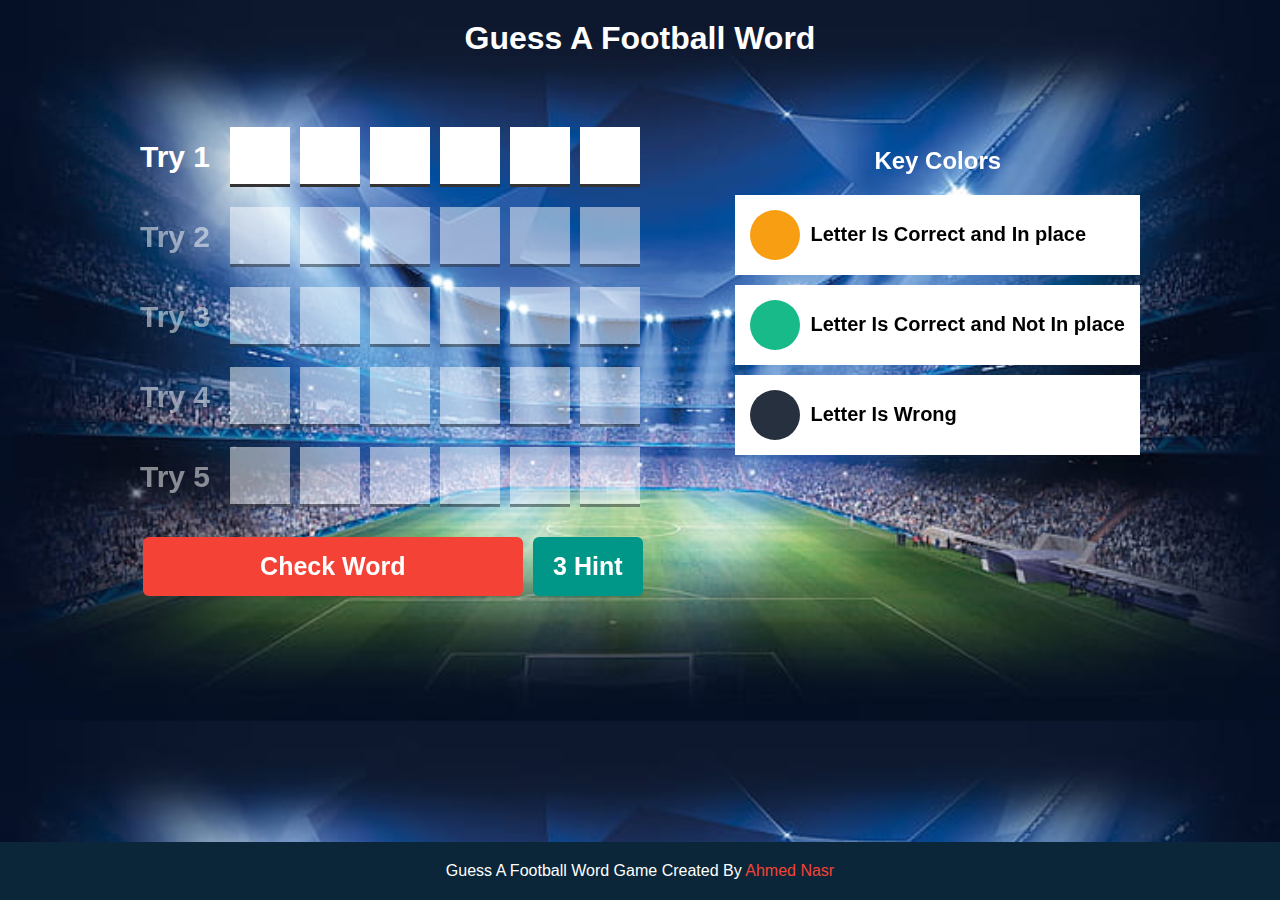
<file: index.html>
<!DOCTYPE html>
<html lang="en">
<head>
    <meta charset="UTF-8">
    <meta name="viewport" content="width=device-width, initial-scale=1.0">
    <title></title>

    <link rel="stylesheet" href="CSS/style.css">
</head>
<body>
    <h1></h1>
    <div class="guess-game">
        <div class="game-area">
            <div class="inputs"></div>
            <div class="control">
                <button class="check">Check Word</button>
                <button class="hint"><span></span> Hint</button>
            </div>    
            <div class="message"></div>
        </div>
        <div class="key-colors">
            <h2>Key Colors</h2>
            
            <div class="key-color">
                <div class="key in-place"></div>
                <div class="key-text">Letter Is Correct and In place</div>
            </div>
            <div class="key-color">
                <div class="key not-in-place"></div>
                <div class="key-text">Letter Is Correct and Not In place</div>
            </div>
            <div class="key-color">
                <div class="key wrong"></div>
                <div class="key-text">Letter Is Wrong</div>
            </div>

        </div>
    </div>
    <!-- <br><br><br><br> -->
    <footer></footer>
    <script src="JS/main.js"></script>
</body>
</html>
</file>
<file: CSS/style.css>
*{
    box-sizing: border-box;
}
:root{
    --primary-color: #f44336;
}
body{
    margin: 0;
    background-color: #eee;
    background-image: url(../Images/champions-league-stadium-football-sports-game-soccer-stadium-wallpaper-preview.jpg);
    background-size: cover;
    color: white;
    font-family: Arial, Helvetica, sans-serif;
}
p{
  color: black;
}

h1{
    text-align: center;
    padding: 20px;
    margin: 0 0 50px;
    /* background-color: white; */
    color: white;
}

.guess-game
{
    text-align: center;
    width: 1000px;
    margin: 20px auto;
    display: flex;
    align-items: flex-start;
    justify-content: space-between;

    .game-area
    {
       .inputs{
        >div{
            margin-bottom: 20px;
            display: flex;
            justify-content: center;
            align-items: center;
            span{
                font-size: 30px;
                margin-right: 15px;
                font-weight: bold;
                /* width: 10%; */
            }
            input{
                margin: 0 5px;
                width: 60px;
                height: 60px;
                text-align: center;
                font-size: 50px;
                caret-color: var(--primary-color);
                background-color: white;
                border: none;
                border-bottom: 3px solid #333;
                &:focus{
                    outline: #ccc;
                }
                &.yes-in-place 
                {
                    background-color: #f89e13;
                    border:  #f89e13;
                    color: white;
                }
                  &.not-in-place
                   {
                    background-color: #18ba89;
                    border:  #18ba89;
                    color: white;
                    
                  }
                  &.wrong 
                  {
                    background-color: #27303f;
                    border:  #27303f;
                    color: white;
                   
                  }
            }

        }
        .disabled-inputs{
            opacity: 0.5;
            pointer-events: none;
        }
       }
       .control {
        display: flex;
        justify-content: center;
        align-items: center;
        width: 500px;
        margin: 30px auto;
        gap: 10px;
        .check {
          background-color: var(--primary-color);
          flex: 1;
        }
        .hint {
          background-color: #009688;
          width: fit-content;
        }
        button {
          border: none;
          font-size: 25px;
          padding: 15px 20px;
          border-radius: 6px;
          color: white;
          cursor: pointer;
          font-weight: bold;
        }
        button:disabled {
          background-color: black;
          opacity: 0.4;
          cursor: no-drop;
        }
      }
    }
    .key-colors
    {
        /* width: 30%; */
        .key-color
        {
            display: flex;
            align-items: center;
            padding: 15px;
            background-color: white;
            margin-bottom: 10px;
            color: black;
        }
        .key
        {
            width: 50px;
            height: 50px;
            border-radius: 50%;
            margin-right: 10px;
            
            &.in-place 
            {
                background-color: #f89e13;
            }
              &.not-in-place
               {
                background-color: #18ba89;
              
              }
              &.wrong 
              {
                background-color: #27303f;
               
              }
        }
        .key-text{
            font-size: 20px;
            font-weight: bold;
        }
    }
}
@media(max-width:767px){
  .guess-game
{
    text-align: center;
    width: 100%;
    margin: 20px auto;
    display: flex;
    flex-direction: column;
    flex-wrap: nowrap;
    /* align-items: flex-start; */
    /* justify-content: space-between; */
}
.game-area{
  margin: 20px auto;
}
.key-colors{
  margin: 20px auto;
}
}
.message {
  text-align: center;
  font-weight: bold;
  font-size: 30px;
  span {
    font-weight: bold;
    display: block;
    font-size: 50px;
    color: var(--primary-color);
    text-transform: capitalize;
    margin-top: 10px;
  }
  p {
    margin-top: 15px;
  }
}

footer{
    text-align: center;
    padding: 20PX;
    position: fixed;
    bottom: 0;
    left: 0;
    width: 100%;
    background-color: #0a2638;
    color: white;
    span{
      color: #f44336;
    }
}
</file>
